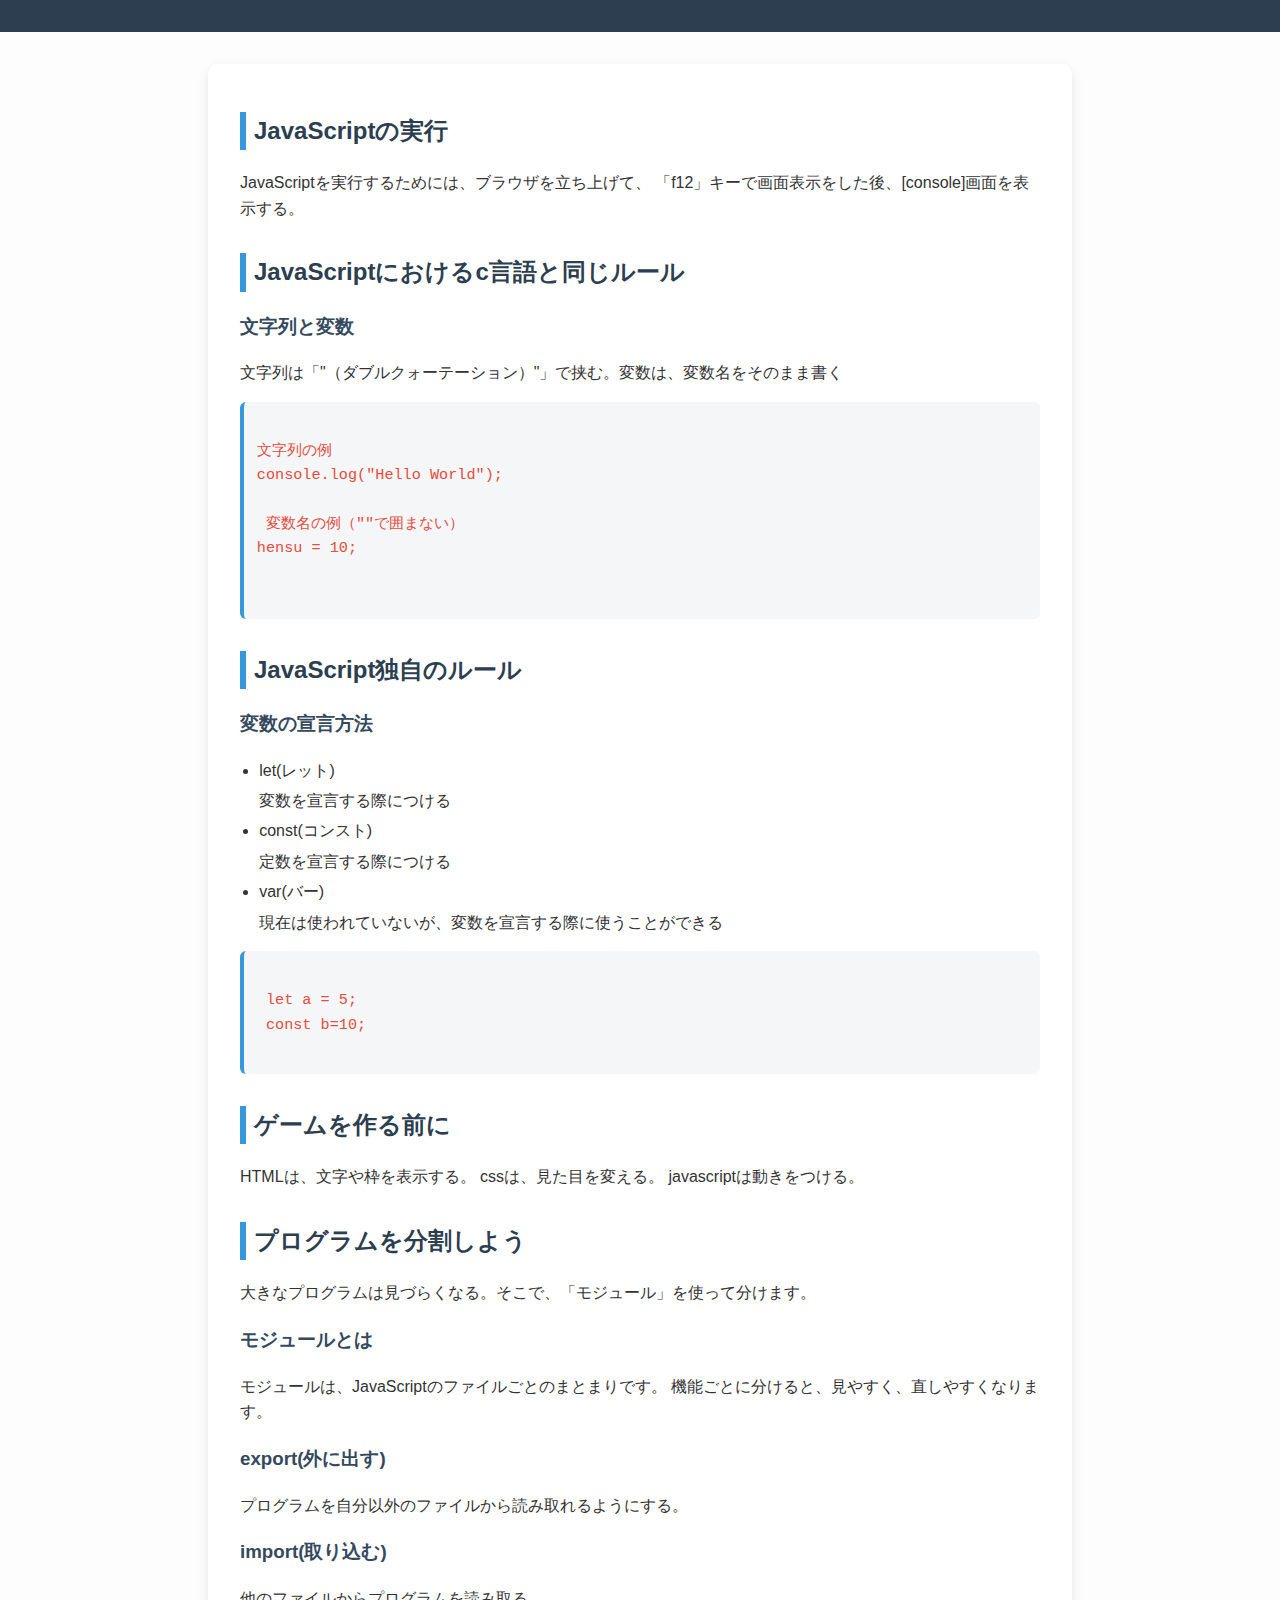
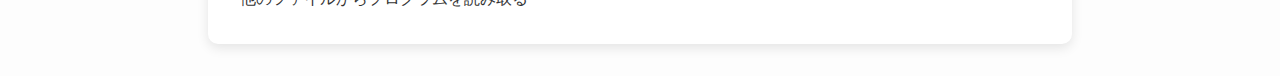
<file: docs/index.html>
<!DOCTYPE html>
<html lamg="ja">
   <head>
      <meta charset="UTF-8">
      <title>JavaScript</title>
         <link rel="stylesheet" href="../docs/style.css">
   </head>

    <body>

        <header>



    </header>
<main>
<h2>JavaScriptの実行</h2>
     <p>
    JavaScriptを実行するためには、ブラウザを立ち上げて、
    「f12」キーで画面表示をした後、[console]画面を表示する。
                </p>
                <h2>JavaScriptにおけるc言語と同じルール</h2>
                <h3>文字列と変数</h3>
                <p>文字列は「"（ダブルクォーテーション）"」で挟む。変数は、変数名をそのまま書く</p>
                <pre>
                    <code>
文字列の例
console.log("Hello World");

 変数名の例（""で囲まない）
hensu = 10;
                 </code>
                </pre>
                <h2>JavaScript独自のルール</h2>
                <h3>変数の宣言方法</h3>
                <ul>
                     <li>let(レット)</li>変数を宣言する際につける
                     <li>const(コンスト)</li>定数を宣言する際につける
                     <li>var(バー)</li>現在は使われていないが、変数を宣言する際に使うことができる
                </ul>
                  <pre><code>
 let a = 5;
 const b=10;
   </code></pre>
       <h2>ゲームを作る前に</h2>
       <p>
        HTMLは、文字や枠を表示する。
        cssは、見た目を変える。
        javascriptは動きをつける。
       </p>
       <h2>プログラムを分割しよう</h2>
<p>
    大きなプログラムは見づらくなる。そこで、「モジュール」を使って分けます。
</p>
<h3>モジュールとは</h3>

<p>
    モジュールは、JavaScriptのファイルごとのまとまりです。
    機能ごとに分けると、見やすく、直しやすくなります。
</p>
<h3>export(外に出す)</h3>
<p>
    プログラムを自分以外のファイルから読み取れるようにする。
</p>
<h3>import(取り込む)</h3>
<p>他のファイルからプログラムを読み取る</p>

            </main>
        </body>
</html>
</file>
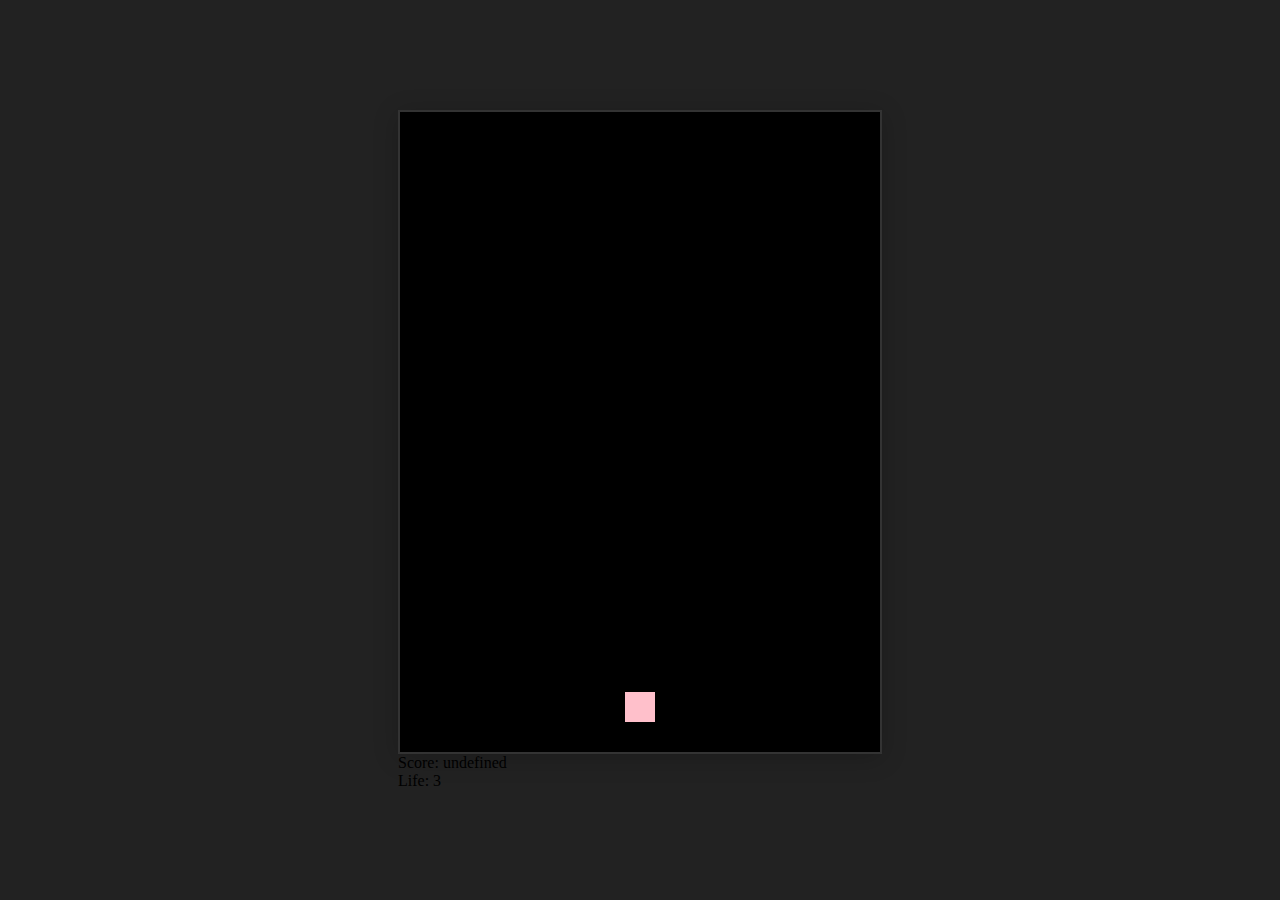
<file: game/index.html>
<!DOCTYPE html>
<html lang="ja">

<head>
    <meta charset="UTF-8">
    <title>シューティングゲーム</title>
    <link rel="stylesheet" href="style.css">
</head>

<body>
    <div>
        <canvas id="gameCanvas" width="480" height="640"></canvas>
        <div id="scoreBoard">score: 0</div>
        <div id="lifeBoard">life 3:</div>
    </div>


    <script type="module" src="js/main.js"></script>
</body>

</html>
</file>
<file: docs/style.css>
/* ページ全体の基本設定 */
body {
  font-family: "Segoe UI", "Hiragino Kaku Gothic ProN", "Meiryo", sans-serif;
  line-height: 1.6;
  margin: 0;
  padding: 0;
  background-color: #fdfdfd;
  color: #333;
}

/* ヘッダー */
header {
  background-color: #2c3e50;
  padding: 1rem;
  text-align: center;
}

header h1 {
  color: white;
  margin: 0;
}

/* メインコンテンツ */
main {
  max-width: 800px;
  margin: 2rem auto;
  padding: 1rem 2rem;
  background: #fff;
  border-radius: 10px;
  box-shadow: 0 4px 12px rgba(0,0,0,0.1);
}

/* 見出し */
h2 {
  color: #2c3e50;
  border-left: 6px solid #3498db;
  padding-left: 0.5rem;
  margin-top: 2rem;
}

h3 {
  color: #34495e;
  margin-top: 1.2rem;
}

/* 段落 */
p {
  margin: 0.5rem 0 1rem;
}

/* リスト */
ul {
  padding-left: 1.2rem;
  margin: 0.5rem 0 1rem;
}

li {
  margin: 0.3rem 0;
}

/* コードブロック */
pre {
  background: #f4f6f8;
  border-left: 4px solid #3498db;
  padding: 0.8rem;
  overflow-x: auto;
  border-radius: 6px;
  margin: 1rem 0;
}

code {
  font-family: "Consolas", "Courier New", monospace;
  color: #e74c3c;
  font-size: 0.95em;
}
</file>
<file: game/style.css>
body {
    margin: 0;
    padding: 0;
    background: #222;
    display: flex;
    justify-content: center;
    align-items: center;
    height: 100vh;
}

canvas {
    display: block;
    background: #fff;
    border: 2px solid #333;
    box-shadow: 0 4px 24px rgba(0,0,0,0.2);
}
</file>
